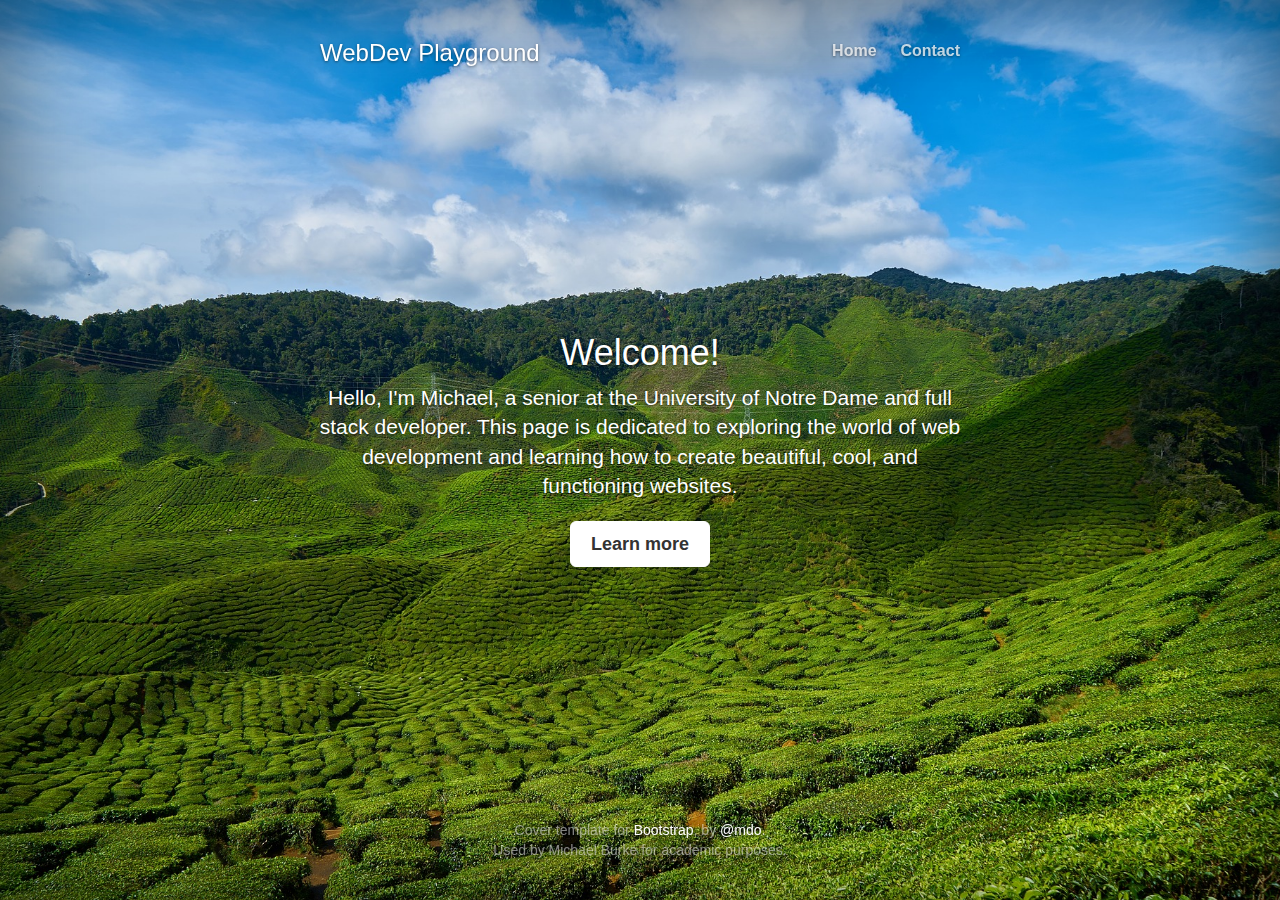
<file: mySite/index.html>
<!DOCTYPE html>
<html lang="en">
	<head>
	    <meta charset="utf-8">
	    <meta http-equiv="X-UA-Compatible" content="IE=edge">
	    <meta name="viewport" content="width=device-width, initial-scale=1">

		<link rel="stylesheet" href="css/bootstrap.min.css">

		<!-- Optional theme -->
		<link rel="stylesheet" href="css/cover.css">

		<!-- Latest compiled and minified JavaScript -->
		<script src="js/jquery.min.js" ></script>
		<script src="js/bootstrap.min.js" ></script>

	</head>

	<body>

    <div class="site-wrapper">

      <div class="site-wrapper-inner">

        <div class="cover-container">

          <div class="masthead clearfix">
            <div class="inner">
              <h3 class="masthead-brand">WebDev Playground</h3>
              <nav>
                <ul class="nav masthead-nav">
                  <li><a href="">Home</a></li>
                  <li><a href="contact.html">Contact</a></li>
                </ul>
              </nav>
            </div>
          </div>

          <div class="inner cover">
            <h1 class="cover-heading">Welcome!</h1>
            <p class="lead">Hello, I'm Michael, a senior at the University of Notre Dame and full stack developer. This page is dedicated to exploring the world of web development and learning how to create beautiful, cool, and functioning websites.</p>
            <p class="lead">
              <a href="attachments/burkeResumeOutdated.pdf" class="btn btn-lg btn-default" download>Learn more</a>
            </p>
          </div>

          <div class="mastfoot">
            <div class="inner">
              <p>Cover template for <a href="http://getbootstrap.com">Bootstrap</a>, by <a href="https://twitter.com/mdo">@mdo</a>. <br>Used by Michael Burke for academic purposes.</p>
            </div>
          </div>

        </div>

      </div>

    </div>

    <!-- Bootstrap core JavaScript
    ================================================== -->
    <!-- Placed at the end of the document so the pages load faster -->
    <script src="https://ajax.googleapis.com/ajax/libs/jquery/1.12.4/jquery.min.js"></script>
    <script>window.jQuery || document.write('<script src="js/jquery.min.js"><\/script>')</script>
    <script src="js/bootstrap.min.js"></script>
    <!-- IE10 viewport hack for Surface/desktop Windows 8 bug -->
    <script src="js/ie10-viewport-bug-workaround.js"></script>
  </body>
</html>
</file>
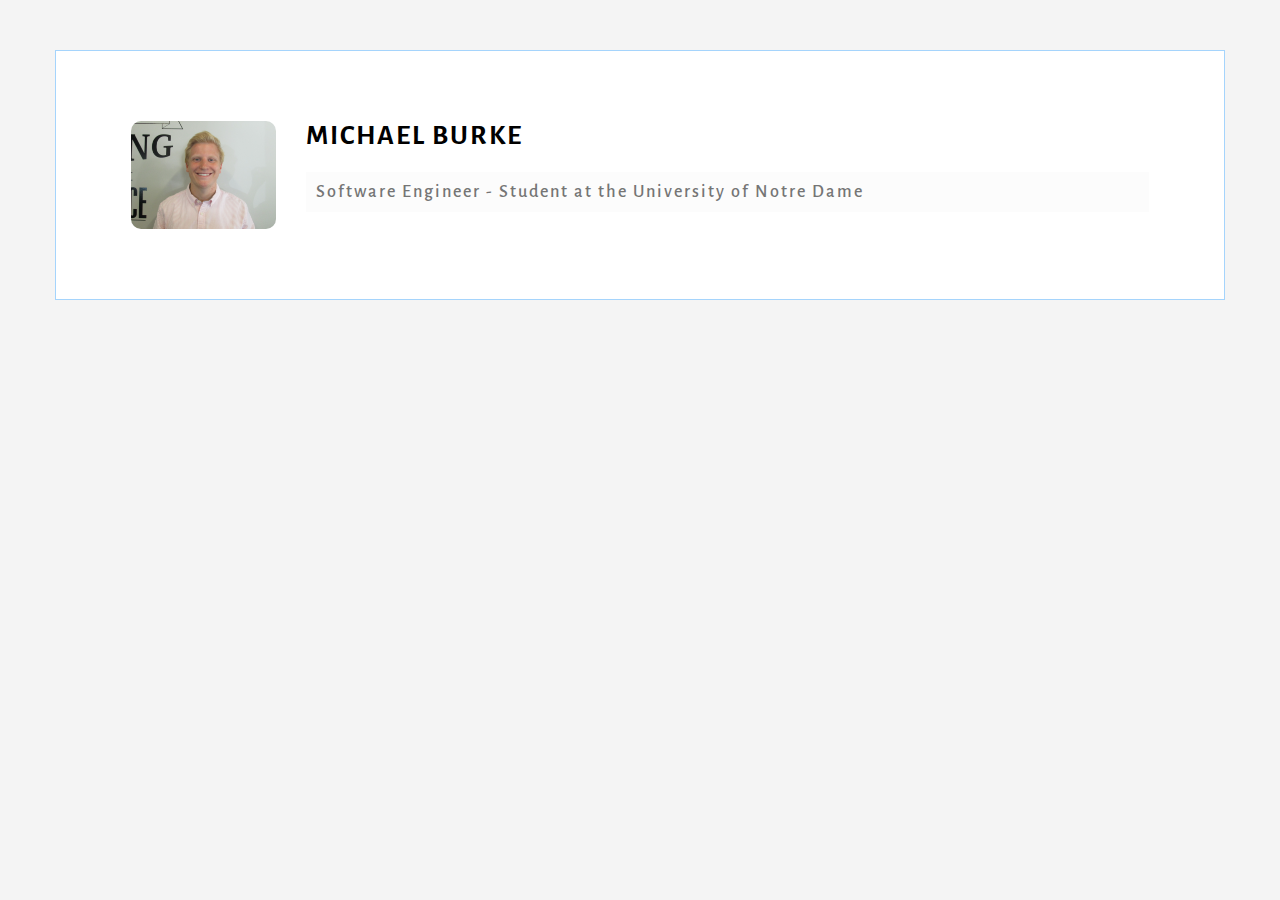
<file: mySite3/index.html>
<!DOCTYPE html>
<html lang="">


<head>
    <link rel="stylesheet" href="https://maxcdn.bootstrapcdn.com/bootstrap/3.3.0/css/bootstrap.min.css">
    <link rel="stylesheet" href="css/style.css">
    <link rel="stylesheet" href="css/responsive.css">

    <!-- ===========================
    FONTS & ICONS
    =========================== -->
    <link href='https://fonts.googleapis.com/css?family=Kristi|Alegreya+Sans:300' rel='stylesheet' type='text/css'>
    <link href="https://maxcdn.bootstrapcdn.com/font-awesome/4.2.0/css/font-awesome.min.css" rel="stylesheet">

</head>

<body>
    <div class="container">
        <!-- ===========================
        HEADER
        ============================ -->
        <div id="header" class="row">
            <div class="col-sm-2">
                <img class="propic" src="img/mburke.JPG" alt="">
            </div>
            <!-- photo end-->

            <div class="col-sm-10">
                <div class="cv-title">
                    <div class="row">
                        <div class="col-sm-7">
                            <h1>Michael Burke</h1>
                        </div>
                    </div>
                    <h2>Software Engineer - Student at the University of Notre Dame</h2>
                </div><!-- Title end-->

                <!-- ===========================
                SOCIAL & CONTACT
                ============================ -->
                <div class="row">
                </div><!-- header social end-->
            </div><!-- header right end-->
        </div><!-- header end-->
    </div><!--container end-->

    <script src="https://ajax.googleapis.com/ajax/libs/jquery/1.11.1/jquery.min.js"></script>
    <script src="https://maxcdn.bootstrapcdn.com/bootstrap/3.3.1/js/bootstrap.min.js"></script>
    <script src="js/jquery.nicescroll.min.js"></script>
    <script src="js/evenfly.js"></script>
</body>

</html>
</file>
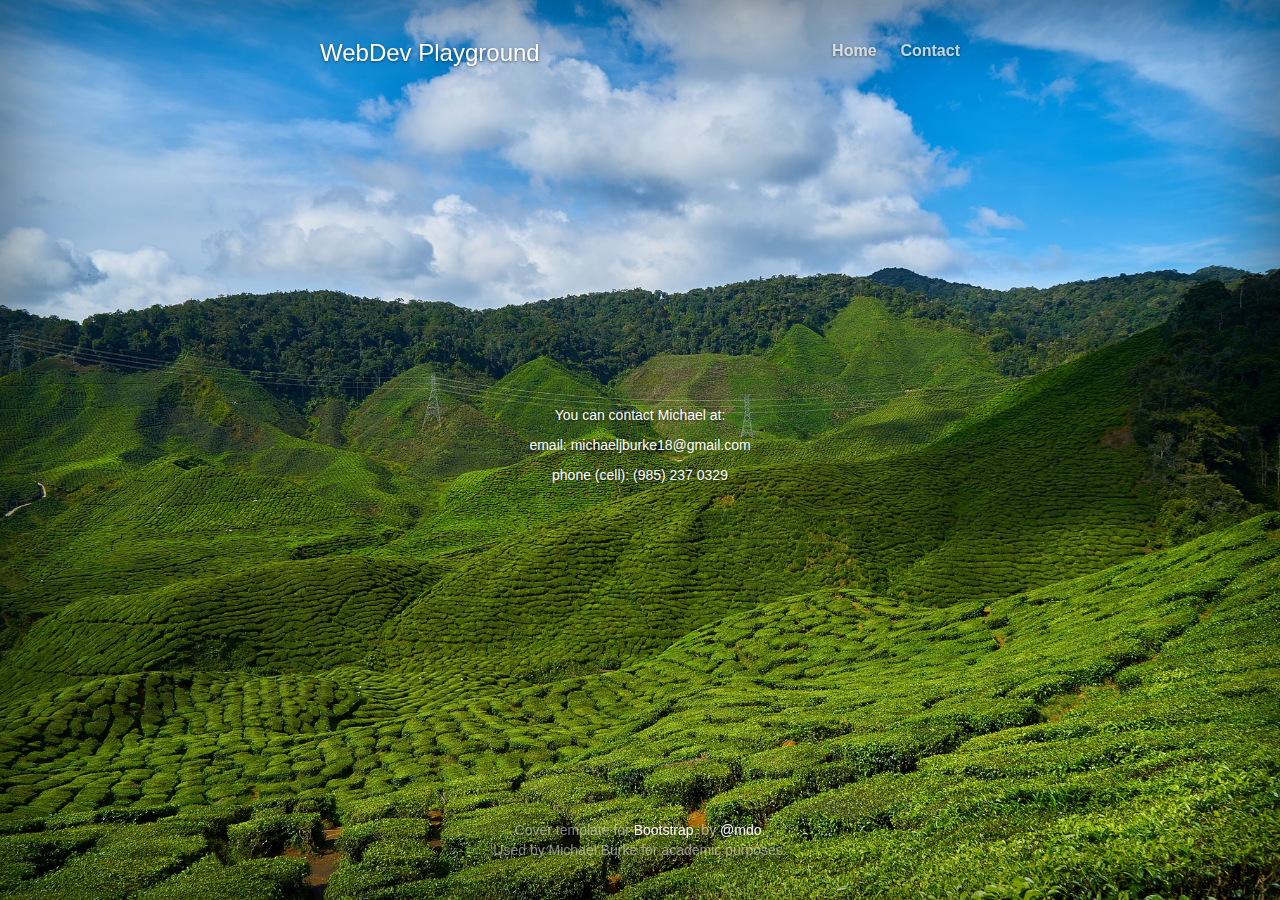
<file: contact.html>
<!DOCTYPE html>
<html lang="en">
	<head>
	    <meta charset="utf-8">
	    <meta http-equiv="X-UA-Compatible" content="IE=edge">
	    <meta name="viewport" content="width=device-width, initial-scale=1">

		<link rel="stylesheet" href="css/bootstrap.min.css">

		<!-- Optional theme -->
		<link rel="stylesheet" href="css/cover.css">

		<!-- Latest compiled and minified JavaScript -->
		<script src="js/jquery.min.js" ></script>
		<script src="js/bootstrap.min.js" ></script>

	</head>

	<body>

    <div class="site-wrapper">

      <div class="site-wrapper-inner">

        <div class="cover-container">

          <div class="masthead clearfix">
            <div class="inner">
              <h3 class="masthead-brand">WebDev Playground</h3>
              <nav>
                <ul class="nav masthead-nav">
                  <li><a href="index.html">Home</a></li>
                  <li><a href="">Contact</a></li>
                </ul>
              </nav>
            </div>
          </div>

          <div class="inner cover">
            <p>
              You can contact Michael at:
              <p>
                email: michaeljburke18@gmail.com
              </p>
              <p>
                phone (cell): (985) 237 0329
              </p>
            </p>
          </div>

          <div class="mastfoot">
            <div class="inner">
              <p>Cover template for <a href="http://getbootstrap.com">Bootstrap</a>, by <a href="https://twitter.com/mdo">@mdo</a>. <br>Used by Michael Burke for academic purposes.</p>
            </div>
          </div>

        </div>

      </div>

    </div>

    <!-- Bootstrap core JavaScript
    ================================================== -->
    <!-- Placed at the end of the document so the pages load faster -->
    <script src="https://ajax.googleapis.com/ajax/libs/jquery/1.12.4/jquery.min.js"></script>
    <script>window.jQuery || document.write('<script src="js/jquery.min.js"><\/script>')</script>
    <script src="js/bootstrap.min.js"></script>
    <!-- IE10 viewport hack for Surface/desktop Windows 8 bug -->
    <script src="js/ie10-viewport-bug-workaround.js"></script>
  </body>
</html>
</file>
<file: mySite/css/cover.css>
/*
 * Globals
 */

/* Links */
a,
a:focus,
a:hover {
  color: #fff;
}

/* Custom default button */
.btn-default,
.btn-default:hover,
.btn-default:focus {
  color: #333;
  text-shadow: none; /* Prevent inheritance from `body` */
  background-color: #fff;
  border: 1px solid #fff;
}


/*
 * Base structure
 */

html,
body {
  height: 100%;
  background: url(../images/coverbg1.jpg) no-repeat center center fixed; 
  -webkit-background-size: cover;
  -moz-background-size: cover;
  -o-background-size: cover;
  background-size: cover;
}
body {
  color: #fff;
  text-align: center;
  text-shadow: 0 1px 3px rgba(0,0,0,.5);
}

/* Extra markup and styles for table-esque vertical and horizontal centering */
.site-wrapper {
  display: table;
  width: 100%;
  height: 100%; /* For at least Firefox */
  min-height: 100%;
  -webkit-box-shadow: inset 0 0 100px rgba(0,0,0,.5);
          box-shadow: inset 0 0 100px rgba(0,0,0,.5);
}
.site-wrapper-inner {
  display: table-cell;
  vertical-align: top;
}
.cover-container {
  margin-right: auto;
  margin-left: auto;
}

/* Padding for spacing */
.inner {
  padding: 30px;
}


/*
 * Header
 */
.masthead-brand {
  margin-top: 10px;
  margin-bottom: 10px;
}

.masthead-nav > li {
  display: inline-block;
}
.masthead-nav > li + li {
  margin-left: 20px;
}
.masthead-nav > li > a {
  padding-right: 0;
  padding-left: 0;
  font-size: 16px;
  font-weight: bold;
  color: #fff; /* IE8 proofing */
  color: rgba(255,255,255,.75);
  border-bottom: 2px solid transparent;
}
.masthead-nav > li > a:hover,
.masthead-nav > li > a:focus {
  background-color: transparent;
  border-bottom-color: #a9a9a9;
  border-bottom-color: rgba(255,255,255,.25);
}
.masthead-nav > .active > a,
.masthead-nav > .active > a:hover,
.masthead-nav > .active > a:focus {
  color: #fff;
  border-bottom-color: #fff;
}

@media (min-width: 768px) {
  .masthead-brand {
    float: left;
  }
  .masthead-nav {
    float: right;
  }
}


/*
 * Cover
 */

.cover {
  padding: 0 20px;
}
.cover .btn-lg {
  padding: 10px 20px;
  font-weight: bold;
}


/*
 * Footer
 */

.mastfoot {
  color: #999; /* IE8 proofing */
  color: rgba(255,255,255,.5);
}


/*
 * Affix and center
 */

@media (min-width: 768px) {
  /* Pull out the header and footer */
  .masthead {
    position: fixed;
    top: 0;
  }
  .mastfoot {
    position: fixed;
    bottom: 0;
  }
  /* Start the vertical centering */
  .site-wrapper-inner {
    vertical-align: middle;
  }
  /* Handle the widths */
  .masthead,
  .mastfoot,
  .cover-container {
    width: 100%; /* Must be percentage or pixels for horizontal alignment */
  }
}

@media (min-width: 992px) {
  .masthead,
  .mastfoot,
  .cover-container {
    width: 700px;
  }
}
</file>
<file: mySite3/css/style.css>
body {
    background: #f4f4f4;
    color: #757575;
    font-family: 'Alegreya Sans', sans-serif;
    letter-spacing: 2px;
    padding-bottom: 60px;
}

.container {
    background: #fff;
    padding: 70px 75px;
    margin: 50px auto;
    border: 1px solid #a5d4fc;
}

img {
    max-width: 100%
}

.propic {
    border-radius: 10px;
}

hr {
    margin: 40px 0;
}

h1 {
    font-size: 2em;
    font-weight: bolder;
    text-transform: uppercase;
    color: #000;
    margin: 0;
}

h2 {
    font-size: 1.3em;
    background: #fcfcfc;
    padding: 10px;
}

h3 {
    font-size: 1.4em;
    text-transform: uppercase;
    color: #000;
    margin-top: 0;
}

h4 {
    margin: 15px 0 0;
}

p,
a {
    line-height: 1.7em;
    font-weight: lighter;
    letter-spacing: 1px;
    font-size: 16px;
}

li {
    padding: 7px 0;
}

.dl-share .btn {
    min-width: 120px;
}

.signature {
    font-family: 'Kristi', cursive;
    color: #3e3f40;
    font-size: 2.2em;
    margin-top: 20px;
}

.social {
    margin-right: 7px;
}

.btn .fa {
    margin-right: 10px;
}

.secicon.fa {
    font-size: 28px;
    color: #000;
    margin-right: 10px;
}

.sub {
    margin-bottom: 15px;
}

.award {
    padding-top: 20px;
}

blockquote {
    font-size: 1em;
    padding: 0 15px;
    margin: 30px 0;
}

.mainleft {
    padding-right: 30px;
}

.testimonials img {
    width: 60px;
    height: 60px;
    border-radius: 50%;
    float: left;
    margin-right: 15px;
    margin-top: -10px;
    border: 1px solid #ededed;
}

.year,
.share {
    text-align: right;
}

footer p,
footer a {
    font-size: 13px;
}
</file>
<file: mySite3/css/responsive.css>
@media only screen and (max-width: 980px) {
    .dl-share {
        display: none;
    }
    
    .year {
        text-align: left;
    }
}

@media only screen and (max-width: 800px) {
    body {
        padding-bottom: 10px;
    }
    .container {
        margin-top: 10px;
        margin-bottom: 30px;
    }
}

@media only screen and (max-width: 640px) {
    .container {
        padding: 20px;
    }
    h1 {
        margin-top: 20px;
    }
    .propic {
        border-radius: 0;
    }
    .list-unstyled li {
        border-bottom: 1px solid #fcfcfc;
        padding: 15px 0;
    }
    .firsthr {
        visibility: hidden;
    }
    .secicon.fa {
        margin: 10px 0;
    }
    .year,
    .mobmid {
        text-align: center;
    }
}

@media only screen and (width: 480px) {
    footer{
        padding: 0 100px;
    }
}

@media only screen and (max-width: 360px) {
    footer{
        padding: 0 15px;
    }
}
</file>
<file: css/cover.css>
/*
 * Globals
 */

/* Links */
a,
a:focus,
a:hover {
  color: #fff;
}

/* Custom default button */
.btn-default,
.btn-default:hover,
.btn-default:focus {
  color: #333;
  text-shadow: none; /* Prevent inheritance from `body` */
  background-color: #fff;
  border: 1px solid #fff;
}


/*
 * Base structure
 */

html,
body {
  height: 100%;
  background: url(../images/coverbg1.jpg) no-repeat center center fixed; 
  -webkit-background-size: cover;
  -moz-background-size: cover;
  -o-background-size: cover;
  background-size: cover;
}
body {
  color: #fff;
  text-align: center;
  text-shadow: 0 1px 3px rgba(0,0,0,.5);
}

/* Extra markup and styles for table-esque vertical and horizontal centering */
.site-wrapper {
  display: table;
  width: 100%;
  height: 100%; /* For at least Firefox */
  min-height: 100%;
  -webkit-box-shadow: inset 0 0 100px rgba(0,0,0,.5);
          box-shadow: inset 0 0 100px rgba(0,0,0,.5);
}
.site-wrapper-inner {
  display: table-cell;
  vertical-align: top;
}
.cover-container {
  margin-right: auto;
  margin-left: auto;
}

/* Padding for spacing */
.inner {
  padding: 30px;
}


/*
 * Header
 */
.masthead-brand {
  margin-top: 10px;
  margin-bottom: 10px;
}

.masthead-nav > li {
  display: inline-block;
}
.masthead-nav > li + li {
  margin-left: 20px;
}
.masthead-nav > li > a {
  padding-right: 0;
  padding-left: 0;
  font-size: 16px;
  font-weight: bold;
  color: #fff; /* IE8 proofing */
  color: rgba(255,255,255,.75);
  border-bottom: 2px solid transparent;
}
.masthead-nav > li > a:hover,
.masthead-nav > li > a:focus {
  background-color: transparent;
  border-bottom-color: #a9a9a9;
  border-bottom-color: rgba(255,255,255,.25);
}
.masthead-nav > .active > a,
.masthead-nav > .active > a:hover,
.masthead-nav > .active > a:focus {
  color: #fff;
  border-bottom-color: #fff;
}

@media (min-width: 768px) {
  .masthead-brand {
    float: left;
  }
  .masthead-nav {
    float: right;
  }
}


/*
 * Cover
 */

.cover {
  padding: 0 20px;
}
.cover .btn-lg {
  padding: 10px 20px;
  font-weight: bold;
}


/*
 * Footer
 */

.mastfoot {
  color: #999; /* IE8 proofing */
  color: rgba(255,255,255,.5);
}


/*
 * Affix and center
 */

@media (min-width: 768px) {
  /* Pull out the header and footer */
  .masthead {
    position: fixed;
    top: 0;
  }
  .mastfoot {
    position: fixed;
    bottom: 0;
  }
  /* Start the vertical centering */
  .site-wrapper-inner {
    vertical-align: middle;
  }
  /* Handle the widths */
  .masthead,
  .mastfoot,
  .cover-container {
    width: 100%; /* Must be percentage or pixels for horizontal alignment */
  }
}

@media (min-width: 992px) {
  .masthead,
  .mastfoot,
  .cover-container {
    width: 700px;
  }
}
</file>
